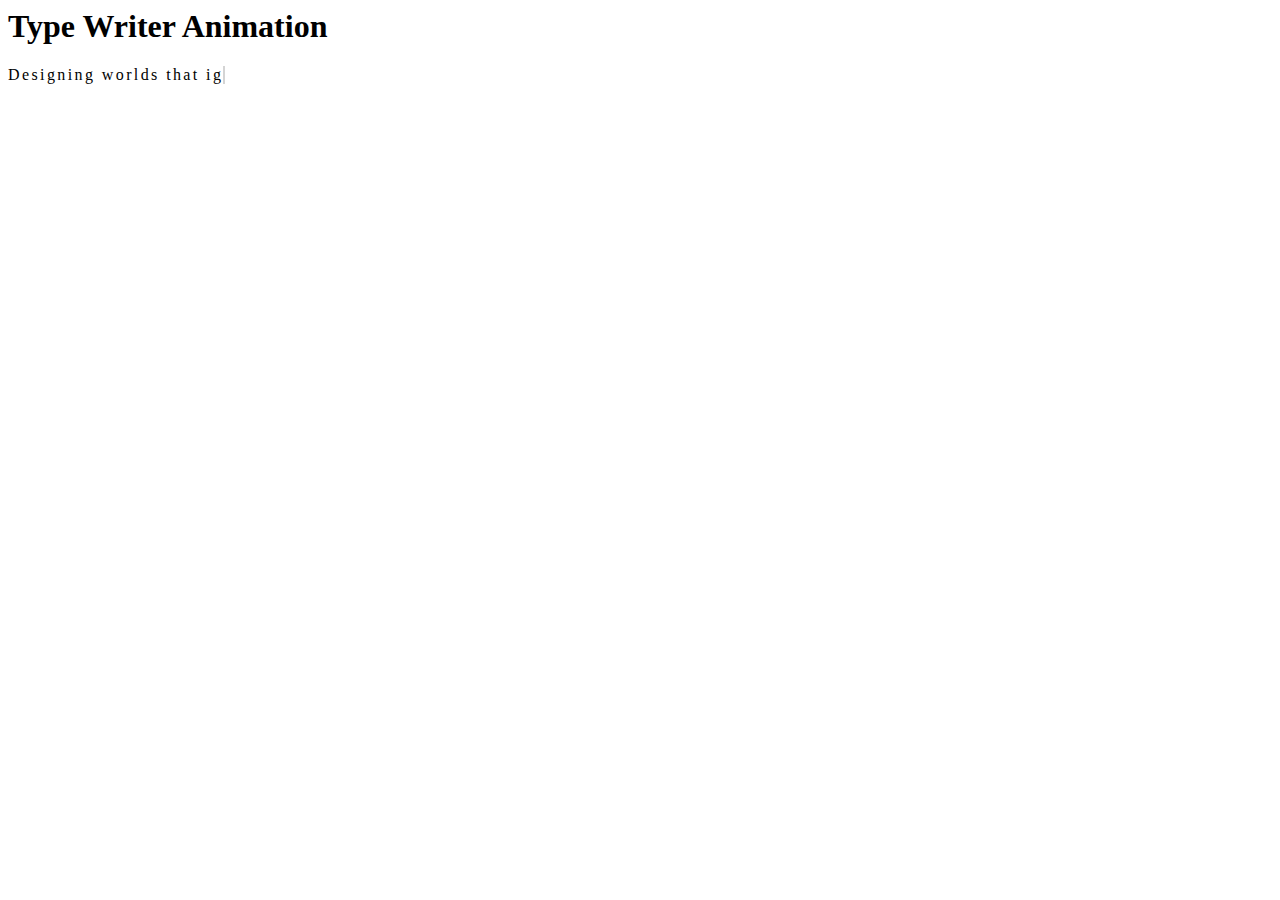
<file: assets/animation/text/TypeWriterAnimation/index.html>
<html><head><title>Type Writer Animation</title>
<link rel="stylesheet" href="typeWriterAnimation.css">
</head><body>
<div class="typewriter-container">
  <h1>Type Writer Animation</h1>
  <div id="dynamic-text" class="typewriter"></div>
</div>

<script src="typeWriterAnimation.js">
</script>
</body></html>
</file>
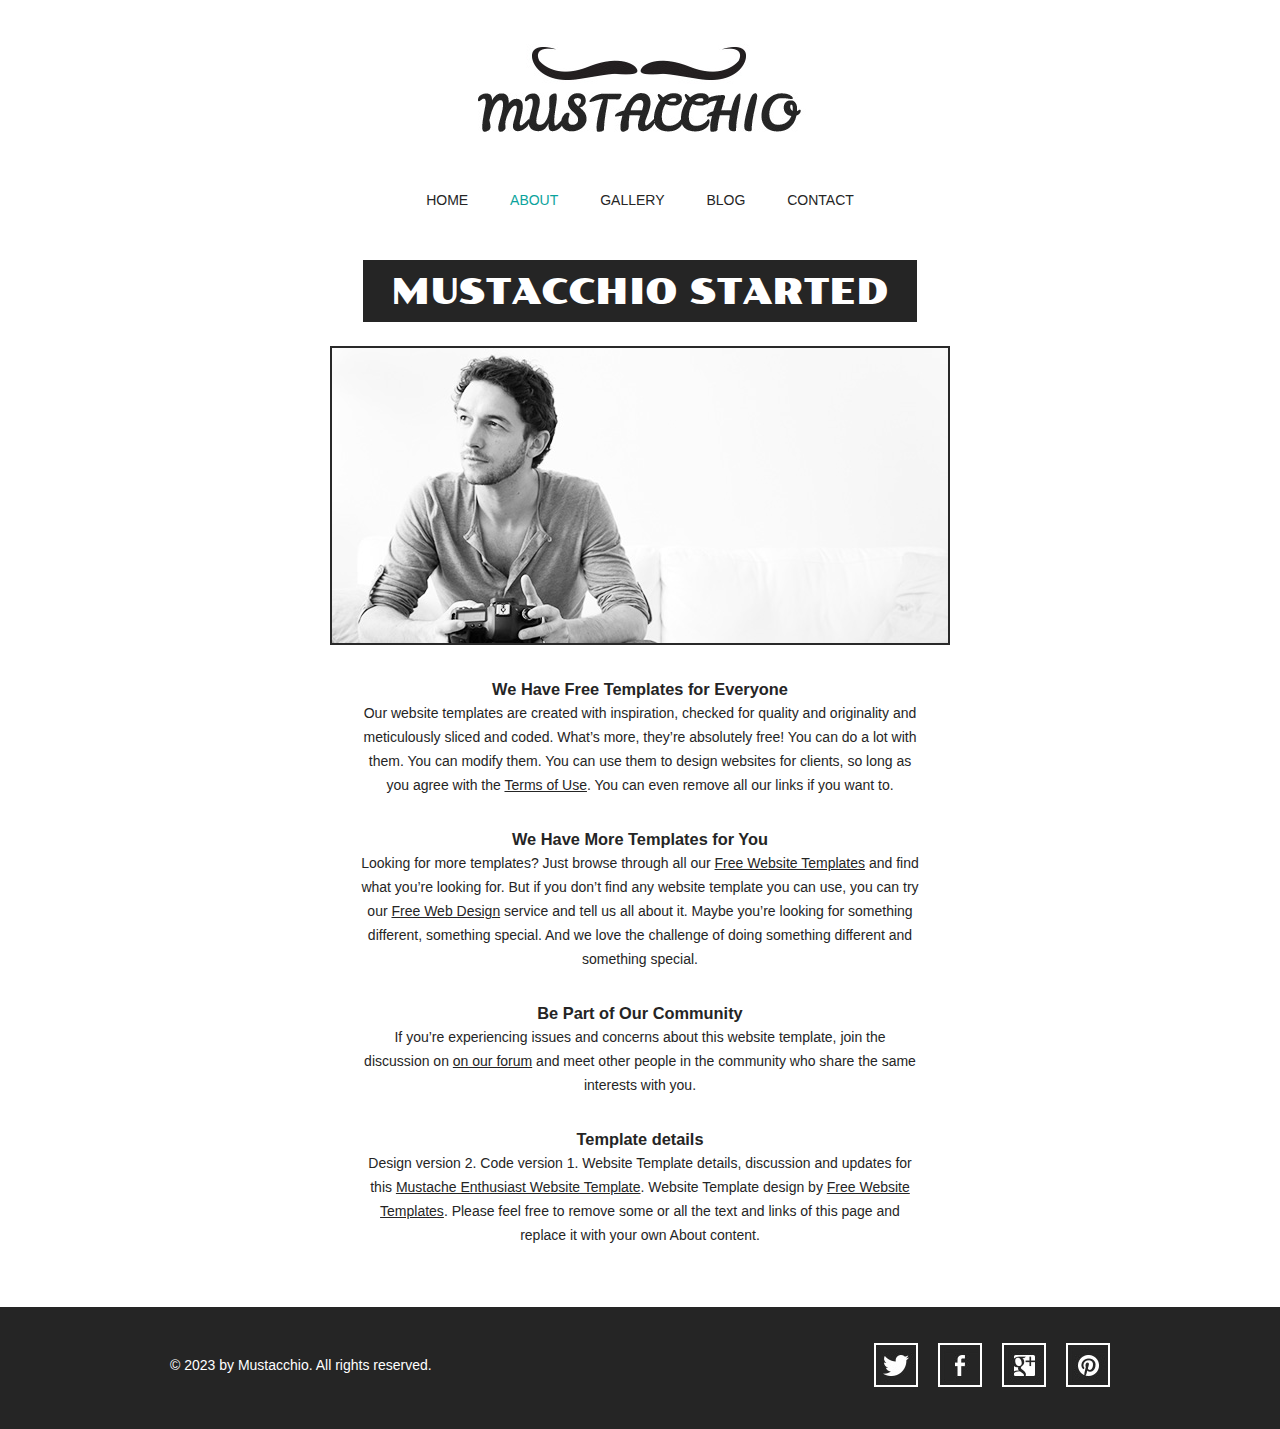
<file: about.html>
<!doctype html>
<!-- Website Template by freewebsitetemplates.com -->
<html>
<head>
	<meta charset="UTF-8">
	<meta name="viewport" content="width=device-width, initial-scale=1.0">
	<title>About - Mustache Enthusiast</title>
	<link rel="stylesheet" type="text/css" href="css/style.css">
	<link rel="stylesheet" type="text/css" href="css/mobile.css" media="screen and (max-width : 568px)">
	<script type="text/javascript" src="js/mobile.js"></script>
</head>
<body>
	<div id="header">
		<a href="index.html" class="logo">
			<img src="images/logo.jpg" alt="">
		</a>
		<ul id="navigation">
			<li>
				<a href="index.html">home</a>
			</li>
			<li class="selected">
				<a href="about.html">about</a>
			</li>
			<li>
				<a href="gallery.html">gallery</a>
			</li>
			<li>
				<a href="blog.html">blog</a>
			</li>
			<li>
				<a href="contact.html">contact</a>
			</li>
		</ul>
	</div>
	<div id="body">
		<h1><span>mustacchio started</span></h1>
		<div>
			<img src="images/photographer.jpg" alt="">
			<div class="article">
				<h3>We Have Free Templates for Everyone</h3>
				<p>
					Our website templates are created with inspiration, checked for quality and originality and meticulously sliced and coded. What’s more, they’re absolutely free! You can do a lot with them. You can modify them. You can use them to design websites for clients, so long as you agree with the <a href="http://www.freewebsitetemplates.com/about/terms/">Terms of Use</a>. You can even remove all our links if you want to.
				</p>
				<h3>We Have More Templates for You</h3>
				<p>
					Looking for more templates? Just browse through all our <a href="http://www.freewebsitetemplates.com/">Free Website Templates</a> and find what you’re looking for. But if you don’t find any website template you can use, you can try our <a href="http://www.freewebsitetemplates.com/freewebdesign/">Free Web Design</a> service and tell us all about it. Maybe you’re looking for something different, something special. And we love the challenge of doing something different and something special.
				</p>
				<h3>Be Part of Our Community</h3>
				<p>
					If you’re experiencing issues and concerns about this website template, join the discussion on <a href="http://www.freewebsitetemplates.com/forums/">on our forum</a> and meet other people in the community who share the same interests with you.
				</p>
				<h3>Template details</h3>
				<p>
					Design version 2. Code version 1. Website Template details, discussion and updates for this <a href="http://www.freewebsitetemplates.com/discuss/mustacheenthusiast/">Mustache Enthusiast Website Template</a>. Website Template design by <a href="http://www.freewebsitetemplates.com/">Free Website Templates</a>. Please feel free to remove some or all the text and links of this page and replace it with your own About content.
				</p>
			</div>
		</div>
	</div>
	<div id="footer">
		<div>
			<p>&copy; 2023 by Mustacchio. All rights reserved.</p>
			<ul>
				<li>
					<a href="http://freewebsitetemplates.com/go/twitter/" id="twitter">twitter</a>
				</li>
				<li>
					<a href="http://freewebsitetemplates.com/go/facebook/" id="facebook">facebook</a>
				</li>
				<li>
					<a href="http://freewebsitetemplates.com/go/googleplus/" id="googleplus">googleplus</a>
				</li>
				<li>
					<a href="http://pinterest.com/fwtemplates/" id="pinterest">pinterest</a>
				</li>
			</ul>
		</div>
	</div>
</body>
</html>
</file>
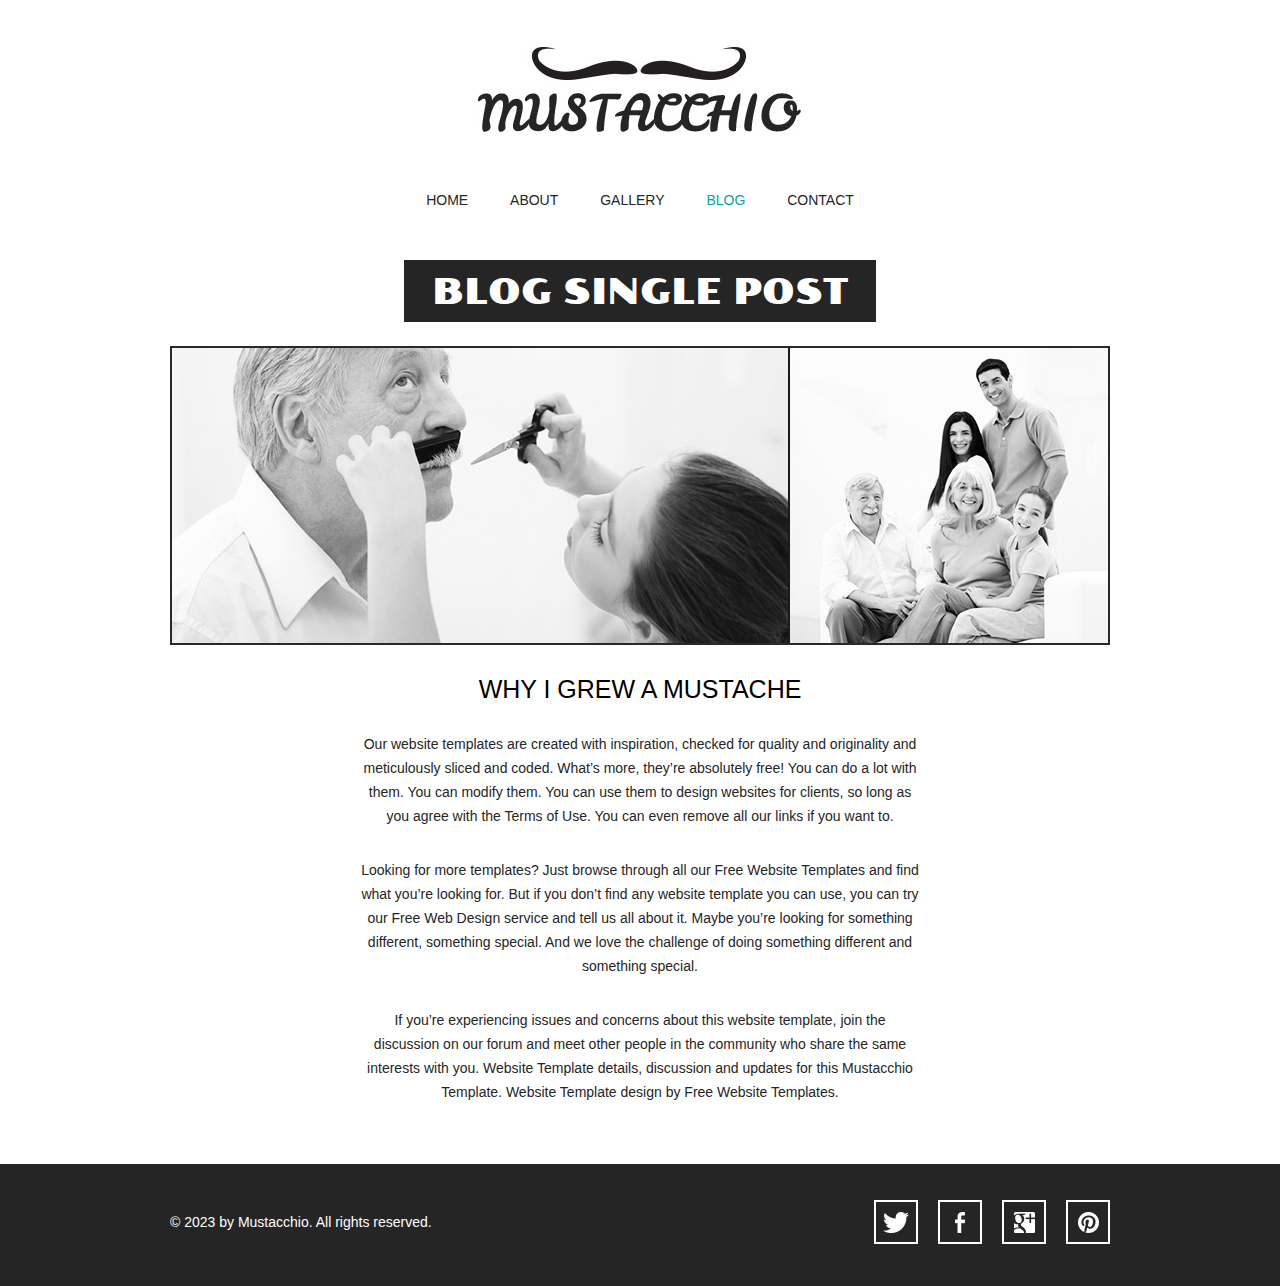
<file: blog-single-post.html>
<!doctype html>
<!-- Website Template by freewebsitetemplates.com -->
<html>
<head>
	<meta charset="UTF-8">
	<meta name="viewport" content="width=device-width, initial-scale=1.0">
	<title>Blog Single Post - Mustache Enthusiast</title>
	<link rel="stylesheet" type="text/css" href="css/style.css">
	<link rel="stylesheet" type="text/css" href="css/mobile.css" media="screen and (max-width : 568px)">
	<script type="text/javascript" src="js/mobile.js"></script>
</head>
<body>
	<div id="header">
		<a href="index.html" class="logo">
			<img src="images/logo.jpg" alt="">
		</a>
		<ul id="navigation">
			<li>
				<a href="index.html">home</a>
			</li>
			<li>
				<a href="about.html">about</a>
			</li>
			<li>
				<a href="gallery.html">gallery</a>
			</li>
			<li class="selected">
				<a href="blog.html">blog</a>
			</li>
			<li>
				<a href="contact.html">contact</a>
			</li>
		</ul>
	</div>
	<div id="body">
		<h1><span>blog single post</span></h1>
		<div>
			<img src="images/grew-a-mustache.jpg" alt="">
			<div class="article">
				<h2>WHY I GREW A MUSTACHE</h2>
				<p>
					Our website templates are created with inspiration, checked for quality and originality and meticulously sliced and coded. What’s more, they’re absolutely free! You can do a lot with them. You can modify them. You can use them to design websites for clients, so long as you agree with the Terms of Use. You can even remove all our links if you want to.
				</p>
				<p>
					Looking for more templates? Just browse through all our Free Website Templates and find what you’re looking for. But if you don’t find any website template you can use, you can try our Free Web Design service and tell us all about it. Maybe you’re looking for something different, something special. And we love the challenge of doing something different and something special.
				</p>
				<p>
					If you’re experiencing issues and concerns about this website template, join the discussion on our forum and meet other people in the community who share the same interests with you. Website Template details, discussion and updates for this Mustacchio Template. Website Template design by Free Website Templates.
				</p>
			</div>
		</div>
	</div>
	<div id="footer">
		<div>
			<p>&copy; 2023 by Mustacchio. All rights reserved.</p>
			<ul>
				<li>
					<a href="http://freewebsitetemplates.com/go/twitter/" id="twitter">twitter</a>
				</li>
				<li>
					<a href="http://freewebsitetemplates.com/go/facebook/" id="facebook">facebook</a>
				</li>
				<li>
					<a href="http://freewebsitetemplates.com/go/googleplus/" id="googleplus">googleplus</a>
				</li>
				<li>
					<a href="http://pinterest.com/fwtemplates/" id="pinterest">pinterest</a>
				</li>
			</ul>
		</div>
	</div>
</body>
</html>
</file>
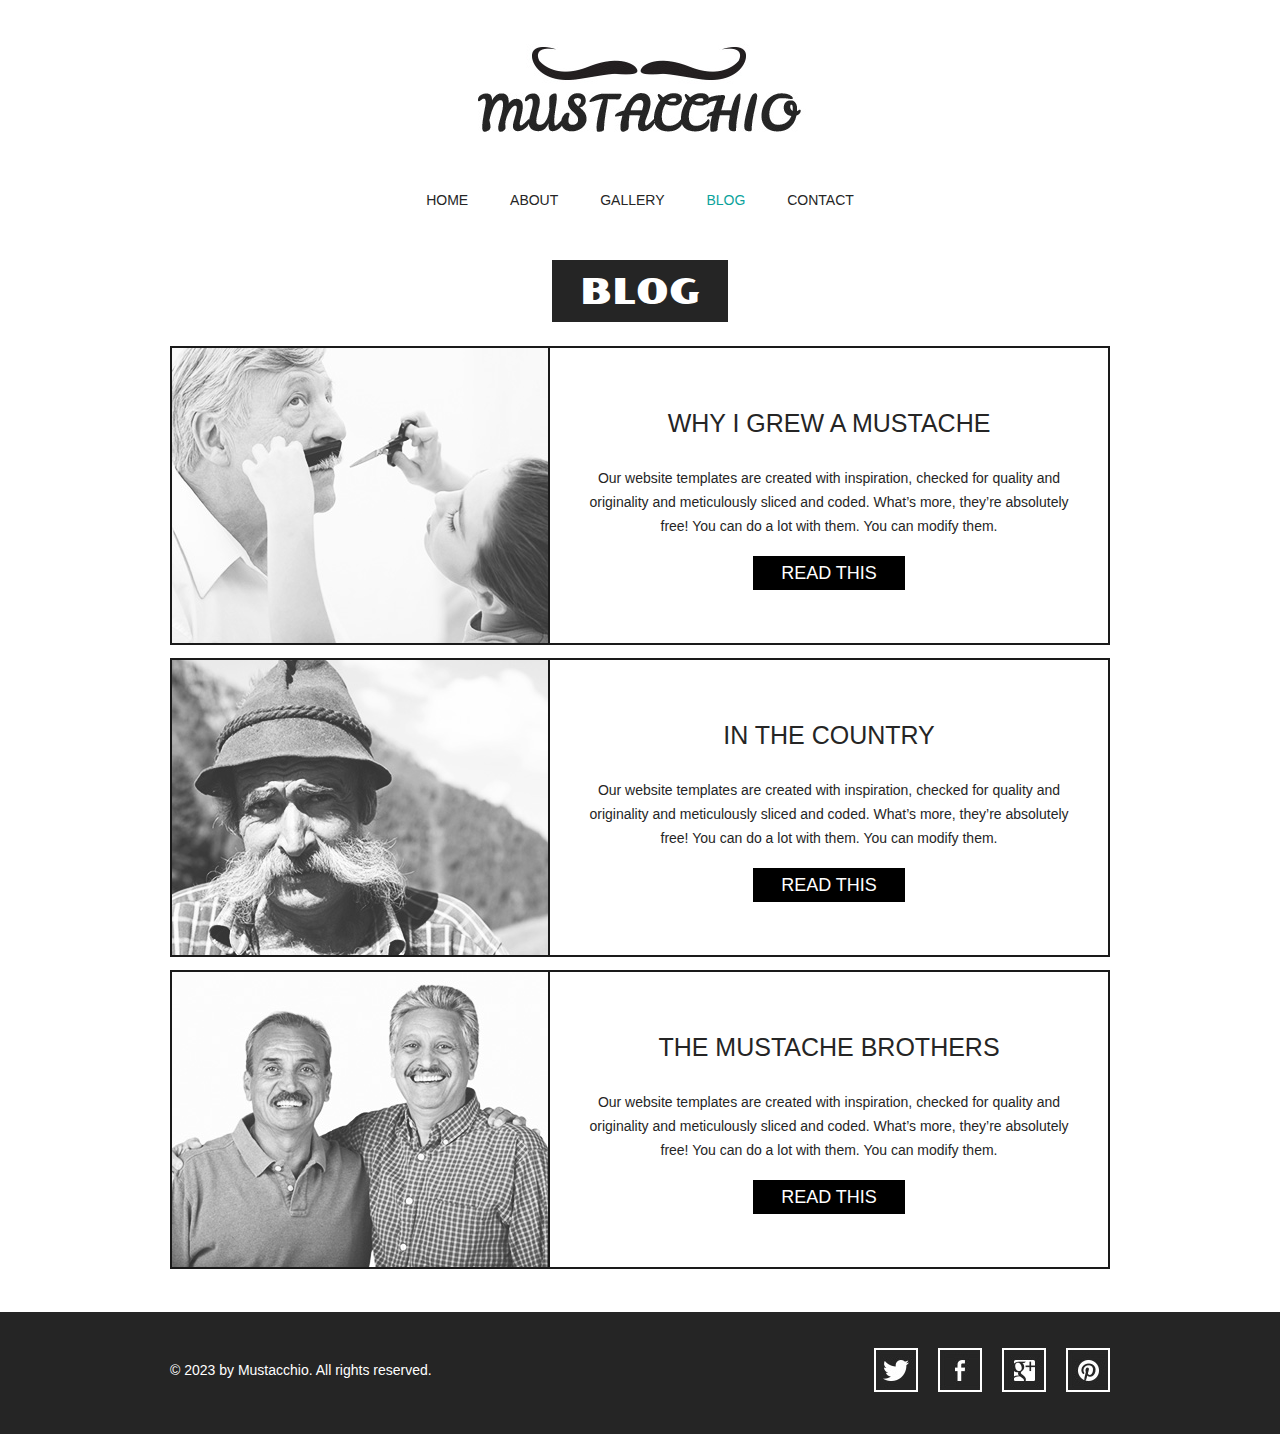
<file: blog.html>
<!doctype html>
<!-- Website Template by freewebsitetemplates.com -->
<html>
<head>
	<meta charset="UTF-8">
	<meta name="viewport" content="width=device-width, initial-scale=1.0">
	<title>Blog - Mustache Enthusiast</title>
	<link rel="stylesheet" type="text/css" href="css/style.css">
	<link rel="stylesheet" type="text/css" href="css/mobile.css" media="screen and (max-width : 568px)">
	<script type="text/javascript" src="js/mobile.js"></script>
</head>
<body>
	<div id="header">
		<a href="index.html" class="logo">
			<img src="images/logo.jpg" alt="">
		</a>
		<ul id="navigation">
			<li>
				<a href="index.html">home</a>
			</li>
			<li>
				<a href="about.html">about</a>
			</li>
			<li>
				<a href="gallery.html">gallery</a>
			</li>
			<li class="selected">
				<a href="blog.html">blog</a>
			</li>
			<li>
				<a href="contact.html">contact</a>
			</li>
		</ul>
	</div>
	<div id="body">
		<h1><span>blog</span></h1>
		<div>
			<ul>
				<li>
					<a href="blog-single-post.html" class="figure">
						<img src="images/cutting-mustache.jpg" alt="">
					</a>
					<div>
						<h3>why i grew a mustache</h3>
						<p>
							Our website templates are created with inspiration, checked for quality and originality and meticulously sliced and coded. What’s more, they’re absolutely free! You can do a lot with them. You can modify them.
						</p>
						<a href="blog-single-post.html" class="more">read this</a>
					</div>
				</li>
				<li>
					<a href="blog-single-post.html" class="figure">
						<img src="images/in-the-country.jpg" alt="">
					</a>
					<div>
						<h3>in the country</h3>
						<p>
							Our website templates are created with inspiration, checked for quality and originality and meticulously sliced and coded. What’s more, they’re absolutely free! You can do a lot with them. You can modify them.
						</p>
						<a href="blog-single-post.html" class="more">read this</a>
					</div>
				</li>
				<li>
					<a href="blog-single-post.html" class="figure">
						<img src="images/mustache-brothers.jpg" alt="">
					</a>
					<div>
						<h3>the mustache brothers</h3>
						<p>
							Our website templates are created with inspiration, checked for quality and originality and meticulously sliced and coded. What’s more, they’re absolutely free! You can do a lot with them. You can modify them.
						</p>
						<a href="blog-single-post.html" class="more">read this</a>
					</div>
				</li>
			</ul>
		</div>
	</div>
	<div id="footer">
		<div>
			<p>&copy; 2023 by Mustacchio. All rights reserved.</p>
			<ul>
				<li>
					<a href="http://freewebsitetemplates.com/go/twitter/" id="twitter">twitter</a>
				</li>
				<li>
					<a href="http://freewebsitetemplates.com/go/facebook/" id="facebook">facebook</a>
				</li>
				<li>
					<a href="http://freewebsitetemplates.com/go/googleplus/" id="googleplus">googleplus</a>
				</li>
				<li>
					<a href="http://pinterest.com/fwtemplates/" id="pinterest">pinterest</a>
				</li>
			</ul>
		</div>
	</div>
</body>
</html>
</file>
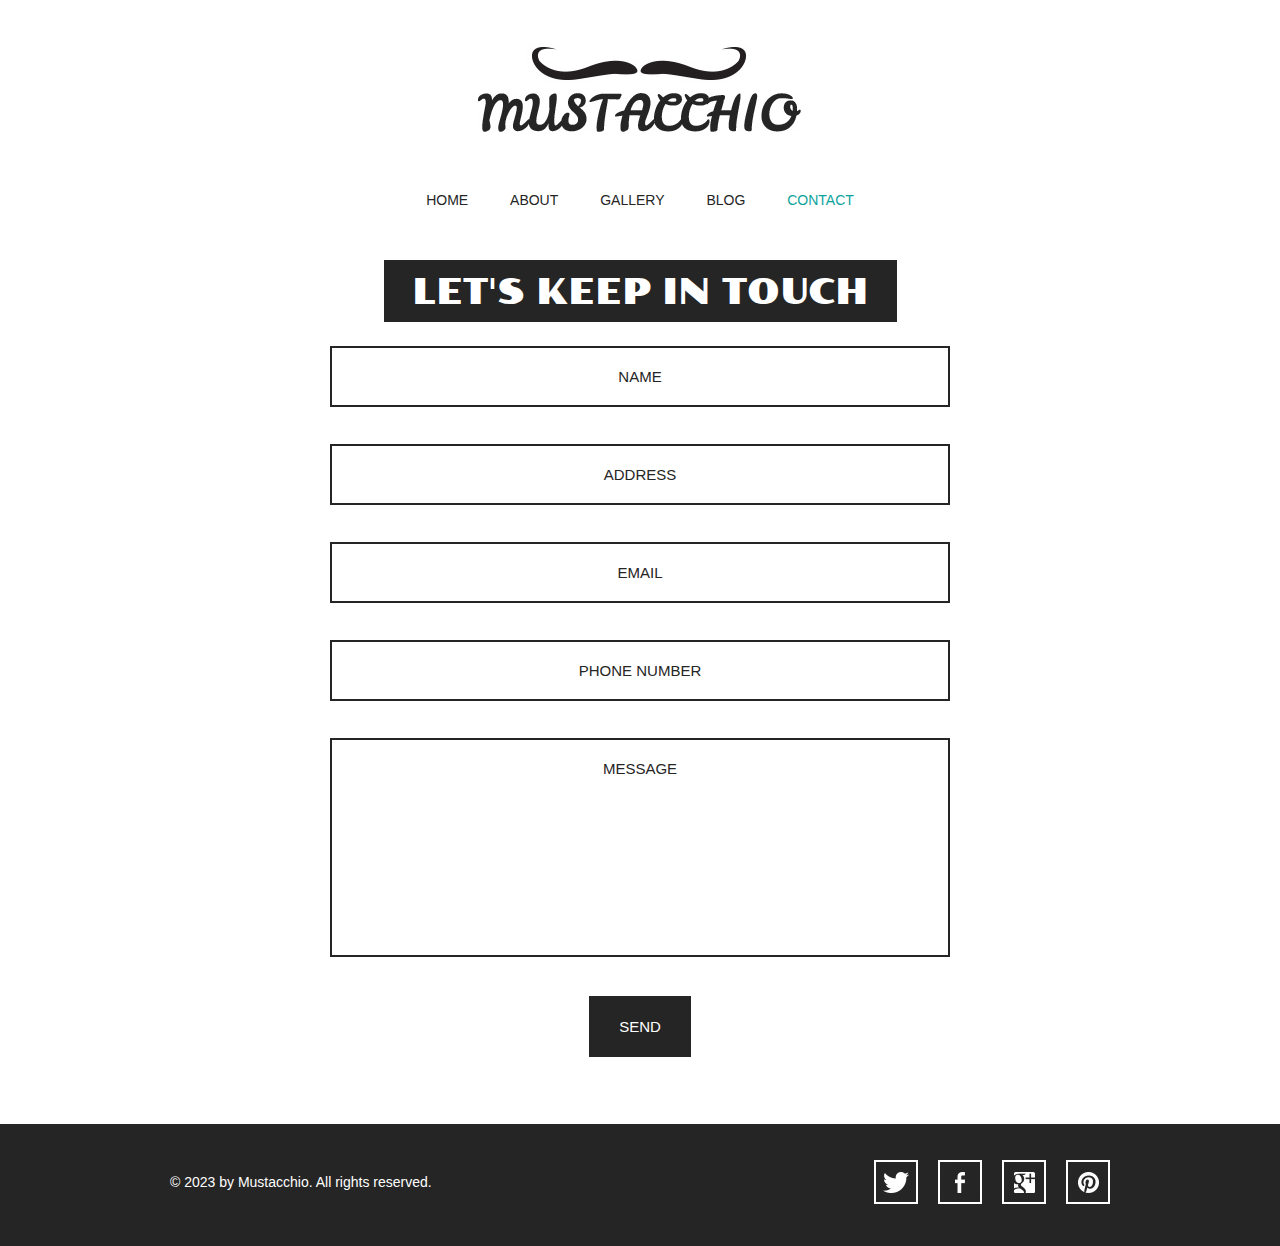
<file: contact.html>
<!doctype html>
<!-- Website Template by freewebsitetemplates.com -->
<html>
<head>
	<meta charset="UTF-8">
	<meta name="viewport" content="width=device-width, initial-scale=1.0">
	<title>Contact - Mustache Enthusiast</title>
	<link rel="stylesheet" type="text/css" href="css/style.css">
	<link rel="stylesheet" type="text/css" href="css/mobile.css" media="screen and (max-width : 568px)">
	<script type="text/javascript" src="js/mobile.js"></script>
</head>
<body>
	<div id="header">
		<a href="index.html" class="logo">
			<img src="images/logo.jpg" alt="">
		</a>
		<ul id="navigation">
			<li>
				<a href="index.html">home</a>
			</li>
			<li>
				<a href="about.html">about</a>
			</li>
			<li>
				<a href="gallery.html">gallery</a>
			</li>
			<li>
				<a href="blog.html">blog</a>
			</li>
			<li class="selected">
				<a href="contact.html">contact</a>
			</li>
		</ul>
	</div>
	<div id="body">
		<h1><span>let's keep in touch</span></h1>
		<form action="contact.html">
			<input type="text" name="fname" id="fname" value="name">
			<input type="text" name="address" id="address" value="address">
			<input type="text" name="email" id="email" value="email">
			<input type="text" name="phone" id="phone" value="phone number">
			<textarea name="message" id="message">message</textarea>
			<input type="submit" name="send" id="send" value="send">
		</form>
	</div>
	<div id="footer">
		<div>
			<p>&copy; 2023 by Mustacchio. All rights reserved.</p>
			<ul>
				<li>
					<a href="http://freewebsitetemplates.com/go/twitter/" id="twitter">twitter</a>
				</li>
				<li>
					<a href="http://freewebsitetemplates.com/go/facebook/" id="facebook">facebook</a>
				</li>
				<li>
					<a href="http://freewebsitetemplates.com/go/googleplus/" id="googleplus">googleplus</a>
				</li>
				<li>
					<a href="http://pinterest.com/fwtemplates/" id="pinterest">pinterest</a>
				</li>
			</ul>
		</div>
	</div>
</body>
</html>
</file>
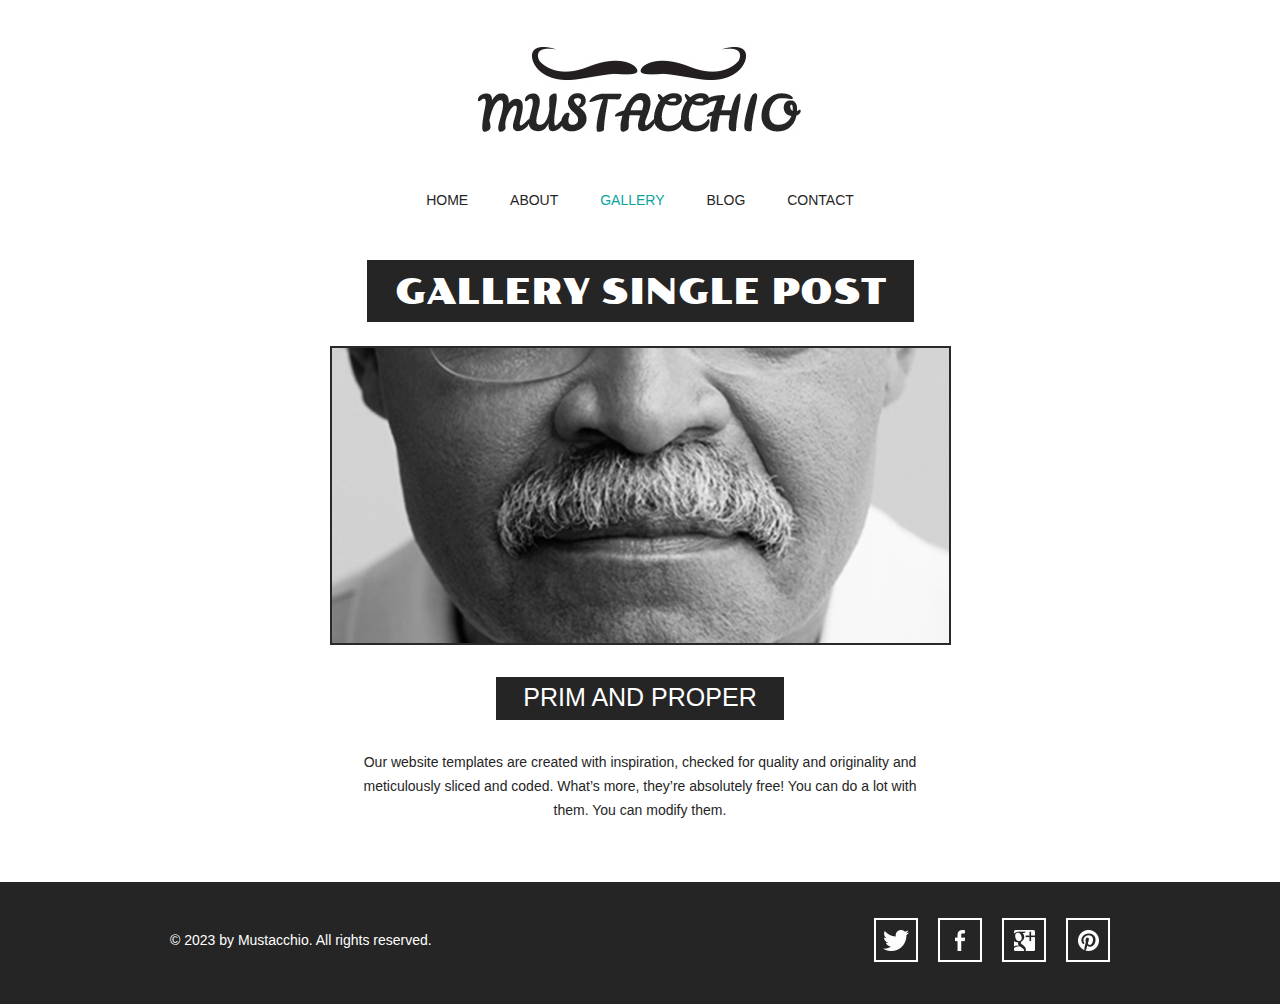
<file: gallery-single-post.html>
<!doctype html>
<!-- Website Template by freewebsitetemplates.com -->
<html>
<head>
	<meta charset="UTF-8">
	<meta name="viewport" content="width=device-width, initial-scale=1.0">
	<title>Gallery Single Post - Mustache Enthusiast</title>
	<link rel="stylesheet" type="text/css" href="css/style.css">
	<link rel="stylesheet" type="text/css" href="css/mobile.css" media="screen and (max-width : 568px)">
	<script type="text/javascript" src="js/mobile.js"></script>
</head>
<body>
	<div id="header">
		<a href="index.html" class="logo">
			<img src="images/logo.jpg" alt="">
		</a>
		<ul id="navigation">
			<li>
				<a href="index.html">home</a>
			</li>
			<li>
				<a href="about.html">about</a>
			</li>
			<li class="selected">
				<a href="gallery.html">gallery</a>
			</li>
			<li>
				<a href="blog.html">blog</a>
			</li>
			<li>
				<a href="contact.html">contact</a>
			</li>
		</ul>
	</div>
	<div id="body">
		<h1><span>gallery single post</span></h1>
		<div>
			<img src="images/prim-and-proper.jpg" alt="">
			<div class="article">
				<h4>PRIM AND PROPER</h4>
				<p>
				Our website templates are created with inspiration, checked for quality and originality and meticulously sliced and coded. What’s more, they’re absolutely free! You can do a lot with them. You can modify them.
				</p>
			</div>
		</div>
	</div>
	<div id="footer">
		<div>
			<p>&copy; 2023 by Mustacchio. All rights reserved.</p>
			<ul>
				<li>
					<a href="http://freewebsitetemplates.com/go/twitter/" id="twitter">twitter</a>
				</li>
				<li>
					<a href="http://freewebsitetemplates.com/go/facebook/" id="facebook">facebook</a>
				</li>
				<li>
					<a href="http://freewebsitetemplates.com/go/googleplus/" id="googleplus">googleplus</a>
				</li>
				<li>
					<a href="http://pinterest.com/fwtemplates/" id="pinterest">pinterest</a>
				</li>
			</ul>
		</div>
	</div>
</body>
</html>
</file>
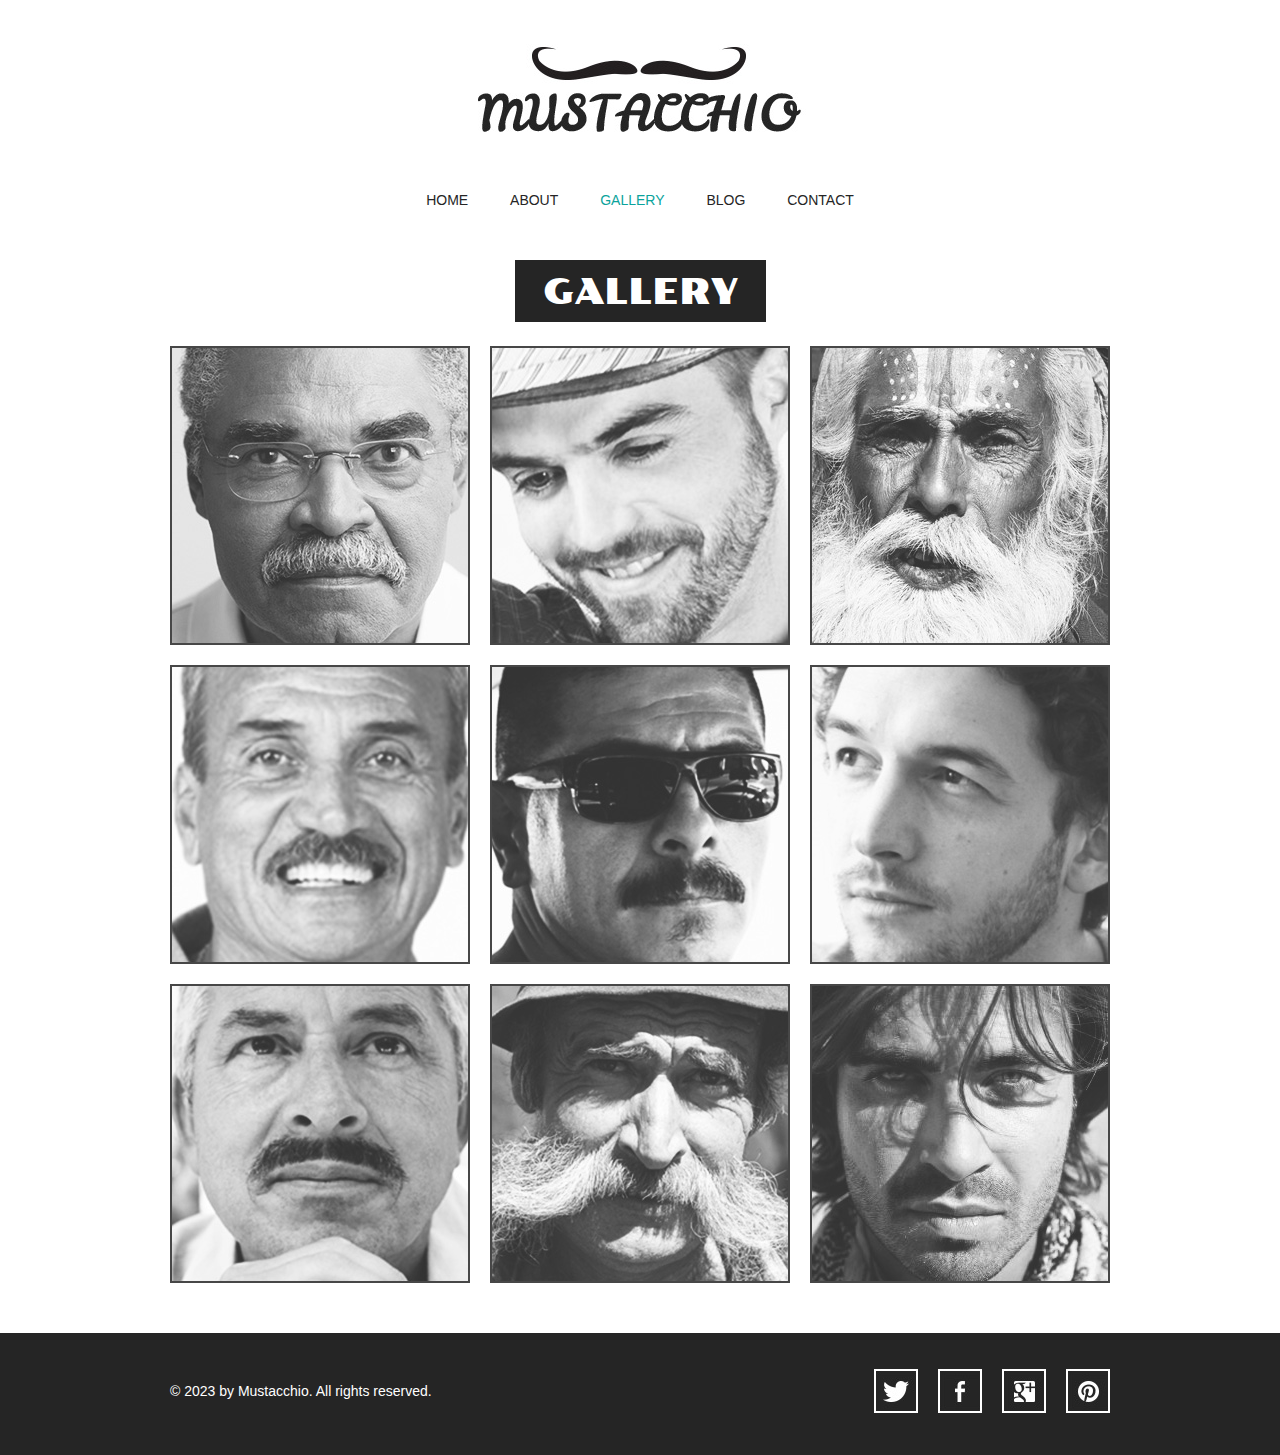
<file: gallery.html>
<!doctype html>
<!-- Website Template by freewebsitetemplates.com -->
<html>
<head>
	<meta charset="UTF-8">
	<meta name="viewport" content="width=device-width, initial-scale=1.0">
	<title>Gallery - Mustache Enthusiast</title>
	<link rel="stylesheet" type="text/css" href="css/style.css">
	<link rel="stylesheet" type="text/css" href="css/mobile.css" media="screen and (max-width : 568px)">
	<script type="text/javascript" src="js/mobile.js"></script>
</head>
<body>
	<div id="header">
		<a href="index.html" class="logo">
			<img src="images/logo.jpg" alt="">
		</a>
		<ul id="navigation">
			<li>
				<a href="index.html">home</a>
			</li>
			<li>
				<a href="about.html">about</a>
			</li>
			<li class="selected">
				<a href="gallery.html">gallery</a>
			</li>
			<li>
				<a href="blog.html">blog</a>
			</li>
			<li>
				<a href="contact.html">contact</a>
			</li>
		</ul>
	</div>
	<div id="body">
		<h1><span>gallery</span></h1>
		<ul class="gallery">
			<li>
				<a href="gallery-single-post.html">
					<img src="images/mustache1.jpg" alt="">
				</a>
			</li>
			<li>
				<a href="gallery-single-post.html">
					<img src="images/mustache2.jpg" alt="">
				</a>
			</li>
			<li>
				<a href="gallery-single-post.html">
					<img src="images/mustache3.jpg" alt="">
				</a>
			</li>
			<li>
				<a href="gallery-single-post.html">
					<img src="images/mustache4.jpg" alt="">
				</a>
			</li>
			<li>
				<a href="gallery-single-post.html">
					<img src="images/mustache5.jpg" alt="">
				</a>
			</li>
			<li>
				<a href="gallery-single-post.html">
					<img src="images/mustache6.jpg" alt="">
				</a>
			</li>
			<li>
				<a href="gallery-single-post.html">
					<img src="images/mustache7.jpg" alt="">
				</a>
			</li>
			<li>
				<a href="gallery-single-post.html">
					<img src="images/mustache8.jpg" alt="">
				</a>
			</li>
			<li>
				<a href="gallery-single-post.html">
					<img src="images/mustache9.jpg" alt="">
				</a>
			</li>
		</ul>
	</div>
	<div id="footer">
		<div>
			<p>&copy; 2023 by Mustacchio. All rights reserved.</p>
			<ul>
				<li>
					<a href="http://freewebsitetemplates.com/go/twitter/" id="twitter">twitter</a>
				</li>
				<li>
					<a href="http://freewebsitetemplates.com/go/facebook/" id="facebook">facebook</a>
				</li>
				<li>
					<a href="http://freewebsitetemplates.com/go/googleplus/" id="googleplus">googleplus</a>
				</li>
				<li>
					<a href="http://pinterest.com/fwtemplates/" id="pinterest">pinterest</a>
				</li>
			</ul>
		</div>
	</div>
</body>
</html>
</file>
<file: assets/animation/text/TypeWriterAnimation/typeWriterAnimation.css>
.typewriter {
    display: inline-block;
    overflow: hidden;
    border-right: 0.15em solid #d4d4d4;
    white-space: nowrap;
    margin: 0 auto;
    letter-spacing: 0.15em;
    animation: blink-caret 0.75s step-end infinite;
  }
  
  @keyframes blink-caret {
    from, to { border-color: transparent }
    50% { border-color: #d4d4d4 }
  }
</file>
<file: css/style.css>
/* Website Template by freewebsitetemplates.com */
@font-face {
	font-family: 'poller_oneregular';
	src: url('../fonts/pollerone/pollerone-webfont.eot');
	src: url('../fonts/pollerone/pollerone-webfont.eot?#iefix') format('embedded-opentype'),
		 url('../fonts/pollerone/pollerone-webfont.woff') format('woff'),
		 url('../fonts/pollerone/pollerone-webfont.ttf') format('truetype'),
		 url('../fonts/pollerone/pollerone-webfont.svg#poller_oneregular') format('svg');
}
@font-face {
	font-family: 'leckerli_oneregular';
	src: url('../fonts/leckerlione/leckerlione-regular-webfont.eot');
	src: url('../fonts/leckerlione/leckerlione-regular-webfont.eot?#iefix') format('embedded-opentype'),
		 url('../fonts/leckerlione/leckerlione-regular-webfont.woff') format('woff'),
		 url('../fonts/leckerlione/leckerlione-regular-webfont.ttf') format('truetype'),
		 url('../fonts/leckerlione/leckerlione-regular-webfont.svg#leckerli_oneregular') format('svg');
}

body {
	background: #fff;
	font-family: Arial, Helvetica, sans-serif;
	font-size: 14px;
	font-weight: normal;
	line-height: 1;
	margin: 0;
	min-width: 960px;
	padding: 0;
}
p {
	color: #252525;
	line-height: 24px;
	margin: 0;
	padding: 0;
}
p a {
	color: #252525;
	text-decoration: underline;
}
p a:hover {
	color: #898989;
}
#header {
	margin: 0 auto;
	padding: 44px 0 50px;
	text-align: center;
	width: 960px;
}
#header a.logo {
	display: block;
	margin: 0 auto;
	padding: 0;
	width: 340px;
}
#header a.logo img {
	border: 0;
	display: block;
	margin: 0;
	padding: 0;
}
#header ul {
	margin: 0;
	padding: 56px 0 0;
}
#header ul li {
	display: inline;
	list-style: none;
	margin: 0;
	padding: 0 19px;
}
#header ul li a {
	color: #252525;
	display: inline-block;
	font-family: "Arial Black", Gadget, sans-serif;
	font-size: 14px;
	font-weight: normal;
	margin: 0;
	padding: 0 0 3px;
	text-decoration: none;
	text-transform: uppercase;
}
#header ul li a:hover, #header ul li.selected a {
	color: #0ba39c;
}
#body {
	margin: 0;
	padding: 0 0 30px;
	text-align: center;
}
#body h1 {
	color: #fff;
	display: inline;
	font-family: poller_oneregular;
	font-size: 35px;
	font-weight: normal;
	margin: 0;
	padding: 0;
	text-transform: uppercase;
}
#body h1 span {
	background: #252525;
	display: inline-block;
	padding: 15px 28px 12px;
}
#body > div {
	margin: 0 auto;
	padding: 0;
	width: 960px;
}
#body > div img {
	border: 2px solid #292929;
	margin: 24px 0 0;
	padding: 0;
}
#body > div .article {
	margin: 0 auto;
	padding: 30px 30px 0;
	width: 560px;
}
#body > div .article h2 {
	font-family: "Arial Black", Gadget, sans-serif;
	font-size: 25px;
	font-weight: normal;
	margin: 0 0 30px;
}
#body > div .article h3 {
	color: #252525;
	line-height: 24px;
	margin: 0;
	padding: 0;
}
#body > div .article h4 {
	background: #252525;
	color: #fff;
	display: inline-block;
	font-family: "Arial Black", Gadget, sans-serif;
	font-size: 25px;
	font-weight: normal;
	margin: 0 0 30px;
	padding: 8px 27px 10px;
}
#body > div .article p {
	margin: 0 0 30px;
}
#body div ul {
	margin: 0;
	padding: 24px 10px 0;
	width: 940px;
}
#body div ul li {
	border: 2px solid #1a1a1a;
	display: block;
	list-style: none;
	margin: 0 0 13px;
	overflow: hidden;
	padding: 0;
}
#body div ul li .figure {
	border-right: 2px solid #1a1a1a;
	float: left;
	margin: 0;
	padding: 0;
	width: 376px;
}
#body div ul li img {
	border: 0;
	display: block;
	margin: 0;
	padding: 0;
	opacity: 0.8;
	transition: 0.5s ease-in-out;
}
#body div ul li .figure:hover img {
	opacity: 1;
}
#body div ul li div {
	float: left;
	margin: 0;
	padding: 63px 0 20px;
	width: 558px;
}
#body div ul li div h3 {
	color: #252525;
	font-family: "Arial Black", Gadget, sans-serif;
	font-size: 25px;
	font-weight: normal;
	margin: 0;
	padding: 0;
	text-transform: uppercase;
}
#body div ul li div p {
	padding: 30px 30px 18px;
}
#body div ul li div a.more {
	background: #000;
	color: #fff;
	display: inline-block;
	font-family: "Arial Black", Gadget, sans-serif;
	font-size: 18px;
	font-weight: normal;
	margin: 0;
	padding: 8px 28px;
	text-decoration: none;
	text-transform: uppercase;
}
#body div ul li div a.more:hover {
	color: #252525;
	background: #fff;
	border: 2px solid #252525;
}
#body #featured {
	margin: 0 0 13px;
	padding: 0;
	position: relative;
	width: 100%;
}
#body #featured img {
	border: 0;
	display: block;
	margin: 0;
	padding: 0;
	width: 100%;
}
#body #featured div {
	left: 50%;
	margin-left: -480px;
	margin-top: -171px;
	padding: 0 0 0 470px;
	position: absolute;
	top: 50%;
	text-align: left;
	width: 490px;
}
#body #featured div h2 {
	background: #fff;
	color: #000;
	display: inline-block;
	font-family: poller_oneregular;
	font-size: 20px;
	font-weight: normal;
	margin: 0 0 18px;
	padding: 23px 27px 20px;
	text-transform: uppercase;
}
#body #featured div span {
	background: #252525;
	color: #fff;
	display: inline-block;
	font-size: 20px;
	margin: 7px 0;
	padding: 12px 27px;
}
#body #featured div a {
	background: #0ba39c;
	color: #fff;
	display: inline-block;
	font-size: 16px;
	margin: 15px 0 0;
	padding: 26px 27px 22px;
	text-align: center;
	text-decoration: none;
	text-transform: uppercase;
}
#body #featured div a:hover {
	background: #1fc3bc;
}
#body > ul {
	margin: 0 auto;
	overflow: hidden;
	padding: 24px 0 0;
	width: 960px;
}
#body > ul li {
	display: block;
	float: left;
	margin: 0 10px 20px;
	padding: 0;
	width: 300px;
}
#body > ul li a {
	color: #000;
	display: block;
	font-family: poller_oneregular;
	font-size: 20px;
	font-weight: normal;
	margin: 0;
	padding: 0;
	text-align: center;
	text-decoration: none;
	text-transform: uppercase;
}
#body > ul li a img {
	border: 2px solid #1a1a1a;
	display: block;
	margin: 0;
	padding: 0;
	opacity: .8;
	transition: 0.5s ease-in-out;
}
#body > ul li a:hover img {
	opacity: 1;
}
#body > ul li a span {
	display: block;
	margin: 0;
	padding: 33px 0 0;
}
#body form {
	margin: 0 auto;
	padding: 24px 0 0;
	width: 620px;
}
#body form input, #body form textarea {
	border: 2px solid #252525;
	color: #252525;
	font-family: Arial, Helvetica, sans-serif;
	font-size: 15px;
	font-weight: normal;
	margin: 0 0 37px;
	padding: 20px 10px;
	text-align: center;
	text-transform: uppercase;
	width: 596px;
}
#body form textarea {
	height: 175px;
	overflow: auto;
	resize: none;
}
#body form #send {
	background: #252525;
	color: #fff;
	font-family: "Arial Black", Gadget, sans-serif;
	font-size: 15px;
	font-weight: normal;
	display: inline-block;
	padding: 20px 28px;
	width: auto;
}
#body form #send:hover {
	background: #fff;
	color: #252525;
	cursor: pointer;
}
#footer {
	background: #252525;
	margin: 0;
	padding: 36px 0 42px;
}
#footer div {
	margin: 0 auto;
	overflow: hidden;
	padding: 0;
	width: 960px;
}
#footer div p {
	color: #fff;
	float: left;
	line-height: 44px;
	margin: 0 0 0 10px;
	padding: 0;
}
#footer div ul {
	display: block;
	float: right;
	margin: 0;
	overflow: hidden;
	padding: 0;
	width: 256px;
}
#footer div ul li {
	display: block;
	float: left;
	list-style: none;
	margin: 0 10px;
	padding: 0;
	width: 44px;
}
#footer div ul li a {
	background: url(../images/icons.jpg) no-repeat 0 0;
	display: block;
	height: 44px;
	margin: 0;
	padding: 0;
	text-indent: -99999px;
	width: 44px;
}
#footer div ul li #twitter {
	background-position: 0 0;
}
#footer div ul li #twitter:hover {
	background-position: -44px 0;
}
#footer div ul li #facebook {
	background-position: 0 -44px;
}
#footer div ul li #facebook:hover {
	background-position: -44px -44px;
}
#footer div ul li #googleplus {
	background-position: 0 -88px;
}
#footer div ul li #googleplus:hover {
	background-position: -44px -88px;
}
#footer div ul li #pinterest {
	background-position: 0 -132px;
}
#footer div ul li #pinterest:hover {
	background-position: -44px -132px;
}
</file>
<file: css/mobile.css>
/* Website Template by freewebsitetemplates.com */
body {
	min-width: 0;
}
#header {
	padding: 20px 0;
	position: relative;
	width: 100%;
}
#header a.logo {
	width: 80%;
}
#header a.logo img {
	width: 100%;
}
#mobile-navigation {
	background: url(../images/mobile-menu.png) no-repeat 0 0;
	display: block;
	height: 50px;
	margin: 30px auto 0;
	padding: 0;
	width: 50px;
}
#header ul {
	border: 1px solid #fff;
	display: none;
	left: 50%;
	margin-left: -45%;
	padding: 0;
	position: absolute;
	width: 90%;
	z-index: 1001;
}
#header ul li {
	border-top: 1px solid #fff;
	display: block;
	margin: 0;
	padding: 0;
	position: relative;
}
#header > ul > li:first-child {
	border: 0;
}
#header ul li a {
	background: rgba(11, 163, 156, 0.9);
	color: #fff;
	display: block;
	font-family: Arial, Helvetica, sans-serif;
	font-size: 16px;
	font-weight: normal;
	height: 49px;
	line-height: 49px;
	padding: 0 15px;
	text-align: left;
}
#header ul li a:hover, #header ul li.selected a {
	background: rgba(0, 0, 0, 0.9);
	color: #fff;
}
#header ul ul {
	display: none;
	border: 0;
	height: auto;
	left: 0;
	margin: 0;
	position: relative;
	width: 100%;
}
#header ul ul li a {
	text-indent: 15px;
}
#header ul li span {
	background: rgba(11, 163, 156, 0.9) url(../images/mobile-expand.png) no-repeat 0 0;
	border-left: 1px solid #fff;
	display: block;
	height: 49px;
	position: absolute;
	right: 0;
	top: 0;
	width: 50px;
}
#body {
	width: 100%;
}
#body h1 {
	display: block;
	font-size: 20px;
	margin: 0 auto;
	width: 90%;
}
#body h1 span {
	display: block;
	padding: 3%;
	width: 94%;
}
#body > div {
	padding: 0 5%;
	width: 90%;
}
#body > div img {
	margin: 24px 0 30px;
	width: 98%
}
#body > div .article {
	padding: 0;
	width: 100%;
}
#body > div .article h2, #body > div .article h4 {
	font-size: 18px;
	font-weight: bold;
}
#body #featured {
	overflow: hidden;
	margin: 0 0 20px
}
#body #featured img {
	min-width: 960px;
}
#body #featured div {
	left: 0;
	margin: 0;
	padding: 0 2%;
	position: absolute;
	top: 0;
	text-align: left;
	width: 96%;
}
#body #featured div h2 {
	font-size: 14px;
	font-weight: normal;
	margin: 50px 0 10px;
	padding: 8px 5px;
}
#body #featured div span {
	display: block;
	font-size: 14px;
	margin: 10px 0;
	padding: 10px;
}
#body #featured div a {
	font-size: 14px;
	margin: 5px 0 0;
	padding: 10px;
}
#body > ul {
	overflow: visible;
	padding: 0 5%;
	width: 90%;
}
#body ul.gallery {
	padding: 5% 0;
	overflow: hidden;
	width: 100%;
}
#body > ul li {
	float: none;
	margin: 0;
	width: 100%;
}
#body ul.gallery li {
	float: left;
	margin: 0 0 5% 5%;
	width: 42%;
}
#body > ul li a img {
	width: 98%;
}
#body > ul li a span {
	padding: 15px 0;
}
#body div ul {
	margin: 0;
	padding: 20px 0 0;
	width: 100%;
}
#body div ul li {
	overflow: visible;
	padding: 0 0 20px;
	width: 99%;
}
#body div ul li .figure {
	border: 0;
	display: block;
	float: none;
	margin: 0 0 20px;
	width: 100%;
}
#body div ul li .figure img {
	width: 100%;
}
#body div ul li div {
	float: none;
	padding: 0;
	width: 100%;
}
#body div ul li div a.more:hover {
	height: 14px;
	line-height: 14px;
}
#body form {
	width: 100%;
}
#body form input, #body form textarea {
	margin: 0 0 20px;
	padding: 10px;
	width: 84%;
}
#body form #send {
	padding: 10px;
}
#footer {
	padding: 10px 0 25px;
}
#footer div {
	overflow: visible;
	width: 100%;
}
#footer div p {
	float: none;
	margin: 0;
	text-align: center;
}
#footer div ul {
	float: none;
	margin: 0 auto;
	width: 256px;
}
</file>
